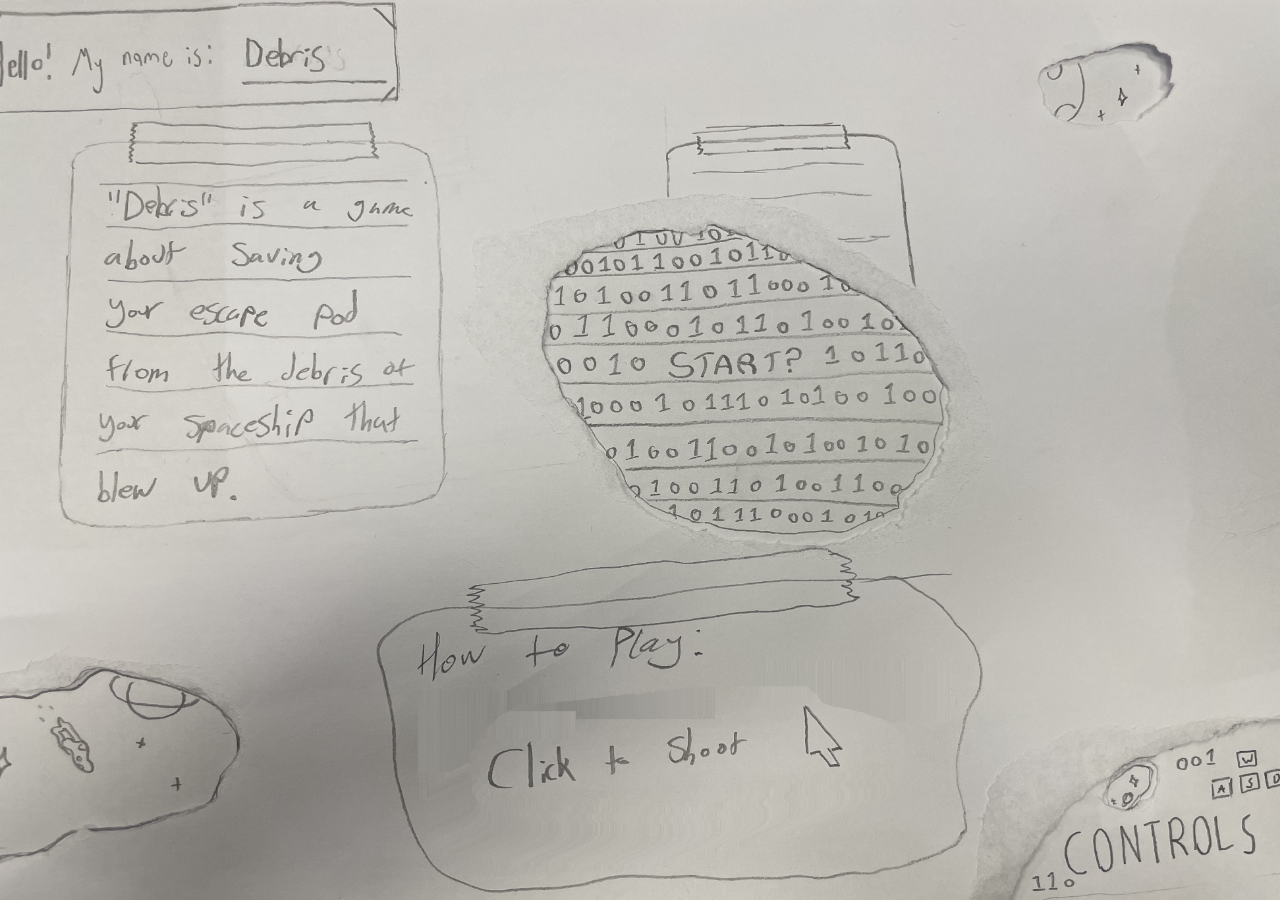
<file: index.html>
<head>
  <title>debris</title>
  <link rel="icon" type="image/x-icon" href="favicon.ico">
  <style>
      body {
        background-image: url('IMG_3598.jpeg');
        background-size: 100% 100%;
        background-position: center;
      }
      .start {
        position:absolute;
        left:30vw;
        top: 20vh;
        width: 50vw;
        height: 50vh;
        opacity:0;
      }
  
  </style>
</head>
<body>
  <button onclick="window.location.href='game.html';" class="start">PLAY</button>
</body>
</file>
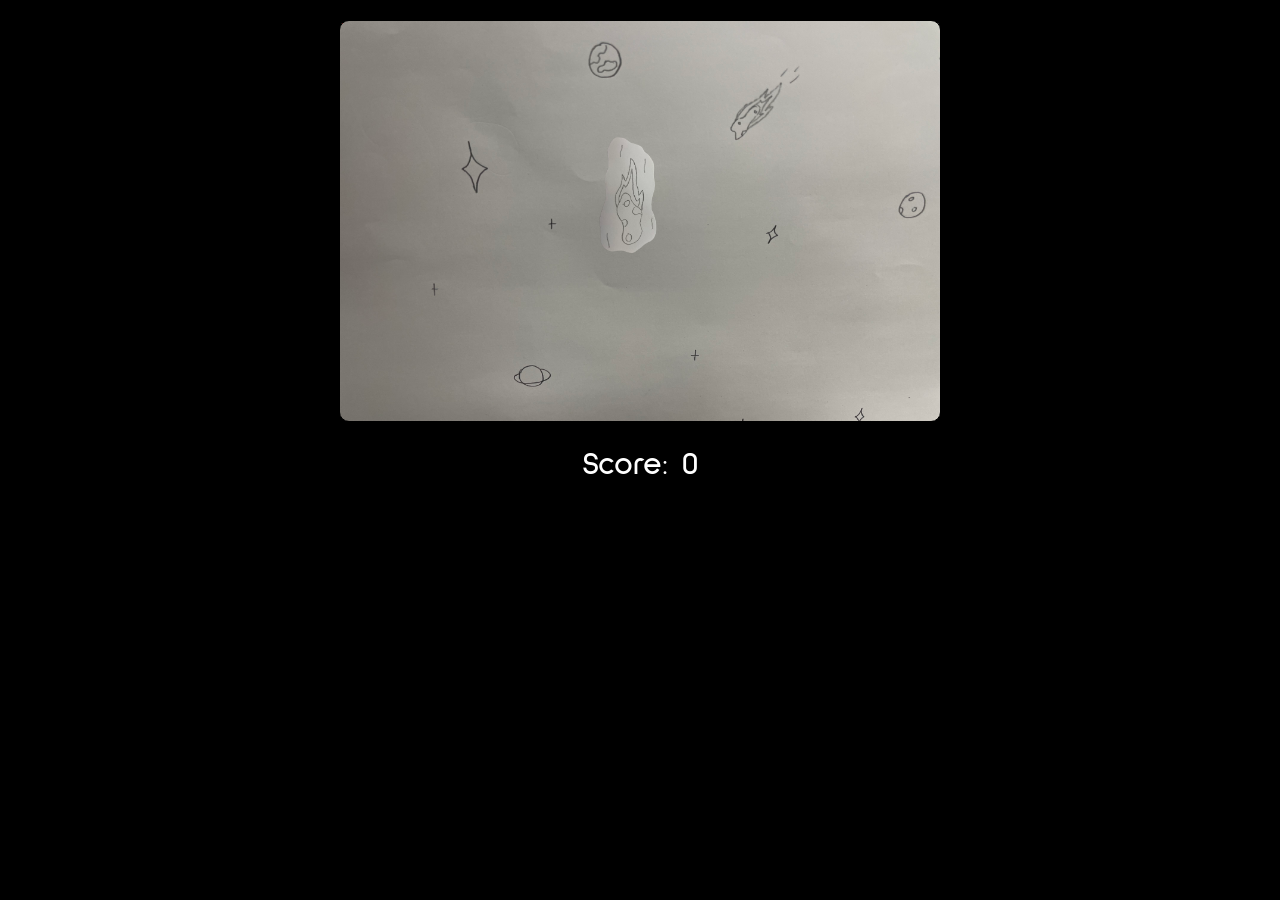
<file: game.html>
<!DOCTYPE html>
<html lang="en">

<head>
    <link rel="preconnect" href="https://fonts.googleapis.com">
    <link rel="preconnect" href="https://fonts.gstatic.com" crossorigin>
    <link href="https://fonts.googleapis.com/css2?family=Sulphur+Point:wght@300;400;700&display=swap" rel="stylesheet">
    <title>debris</title>
    <link rel="stylesheet" href="style.css">
    <link rel="icon" type="image/x-icon" href="favicon.ico">
    <style>
    .restart_div {
        text-align:center;

    }
    .scrore {
        font-family: "Sulphur Point", sans-serif;
    }        
    .restart {
    	background-color:#ffffff;
    	border:1px solid #0b0e07;
    	display:inline-block;
    	cursor:pointer;
    	color:#000000;
    	font-family:Impact;
    	font-size:18px;
    	padding:9px 23px;
    	text-decoration:none;
    }
    .restart:hover {
    	background-color:#fcfcfc;
    }
    .restart:active {
    	position:relative;
    	top:1px;
    }

    </style>
</head>
<body>

    <img class="asteroid1" id="asteroid1" src="IMG_3579-removebg-preview.png" alt="asteroid" width="10" height="10">
    <img class="asteroid2" id="asteroid2" src="satelite_drawn.png" alt="asteroid" width="10" height="10">
    <img class="asteroid3" id="asteroid3" src="column_drawn.png" alt="asteroid" width="10" height="10">
    <img class="hammer" id="hammer" src="IMG_3594-removebg-preview.png" alt="hammer" width="10" height="10">
    <canvas id="canvams" width="600" height="400">
        Your browser does not support the HTML canvas tag.
    </canvas>
    <h1 style="color: white; text-align:center; font-family:"Sulphur Point";" id="score" class="scrore">Score: 0</h1>
    <script src="script.js" defer></script>
</body>
</file>
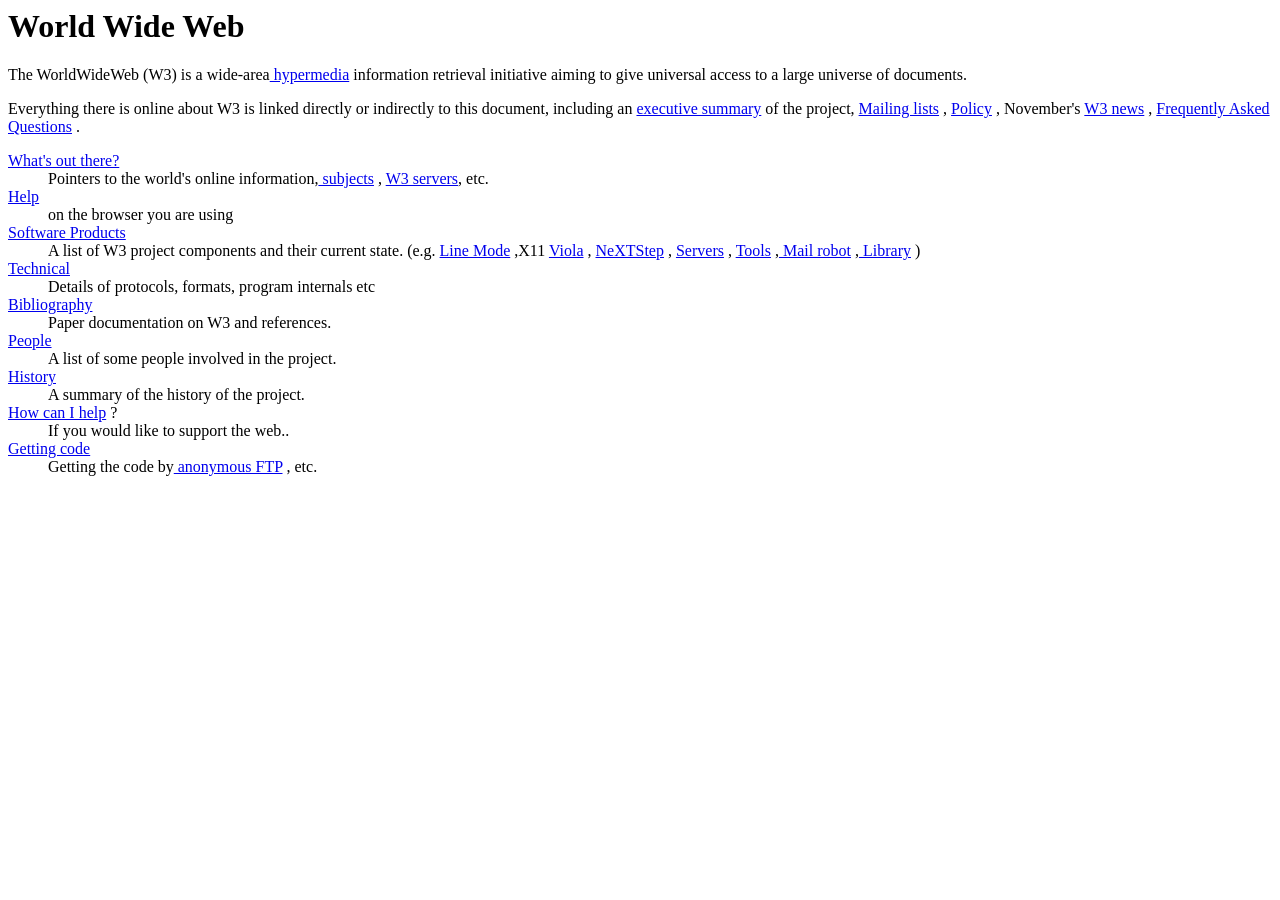
<file: The World Wide Web project.html>
<html><head>
<meta http-equiv="content-type" content="text/html; charset=windows-1252"></head><body><header>
<title>The World Wide Web project</title>
<nextid n="55">
</nextid></header>

<h1>World Wide Web</h1>The WorldWideWeb (W3) is a wide-area<a name="0" href="https://info.cern.ch/hypertext/WWW/WhatIs.html">
hypermedia</a> information retrieval
initiative aiming to give universal
access to a large universe of documents.<p>
Everything there is online about
W3 is linked directly or indirectly
to this document, including an <a name="24" href="https://info.cern.ch/hypertext/WWW/Summary.html">executive
summary</a> of the project, <a name="29" href="https://info.cern.ch/hypertext/WWW/Administration/Mailing/Overview.html">Mailing lists</a>
, <a name="30" href="https://info.cern.ch/hypertext/WWW/Policy.html">Policy</a> , November's  <a name="34" href="https://info.cern.ch/hypertext/WWW/News/9211.html">W3  news</a> ,
<a name="41" href="https://info.cern.ch/hypertext/WWW/FAQ/List.html">Frequently Asked Questions</a> .
</p><dl>
<dt><a name="44" href="https://info.cern.ch/hypertext/DataSources/Top.html">What's out there?</a>
</dt><dd> Pointers to the
world's online information,<a name="45" href="https://info.cern.ch/hypertext/DataSources/bySubject/Overview.html"> subjects</a>
, <a name="z54" href="https://info.cern.ch/hypertext/DataSources/WWW/Servers.html">W3 servers</a>, etc.
</dd><dt><a name="46" href="https://info.cern.ch/hypertext/WWW/Help.html">Help</a>
</dt><dd> on the browser you are using
</dd><dt><a name="13" href="https://info.cern.ch/hypertext/WWW/Status.html">Software Products</a>
</dt><dd> A list of W3 project
components and their current state.
(e.g. <a name="27" href="https://info.cern.ch/hypertext/WWW/LineMode/Browser.html">Line Mode</a> ,X11 <a name="35" href="https://info.cern.ch/hypertext/WWW/Status.html#35">Viola</a> ,  <a name="26" href="https://info.cern.ch/hypertext/WWW/NeXT/WorldWideWeb.html">NeXTStep</a>
, <a name="25" href="https://info.cern.ch/hypertext/WWW/Daemon/Overview.html">Servers</a> , <a name="51" href="https://info.cern.ch/hypertext/WWW/Tools/Overview.html">Tools</a> ,<a name="53" href="https://info.cern.ch/hypertext/WWW/MailRobot/Overview.html"> Mail robot</a> ,<a name="52" href="https://info.cern.ch/hypertext/WWW/Status.html#57">
Library</a> )
</dd><dt><a name="47" href="https://info.cern.ch/hypertext/WWW/Technical.html">Technical</a>
</dt><dd> Details of protocols, formats,
program internals etc
</dd><dt><a name="40" href="https://info.cern.ch/hypertext/WWW/Bibliography.html">Bibliography</a>
</dt><dd> Paper documentation
on  W3 and references.
</dd><dt><a name="14" href="https://info.cern.ch/hypertext/WWW/People.html">People</a>
</dt><dd> A list of some people involved
in the project.
</dd><dt><a name="15" href="https://info.cern.ch/hypertext/WWW/History.html">History</a>
</dt><dd> A summary of the history
of the project.
</dd><dt><a name="37" href="https://info.cern.ch/hypertext/WWW/Helping.html">How can I help</a> ?
</dt><dd> If you would like
to support the web..
</dd><dt><a name="48" href="https://info.cern.ch/hypertext/README.html">Getting code</a>
</dt><dd> Getting the code by<a name="49" href="https://info.cern.ch/hypertext/WWW/LineMode/Defaults/Distribution.html">
anonymous FTP</a> , etc.
</dd></dl>

</body></html>
</file>
<file: style.css>
canvas {
    border: 1px solid #000000;
    display: block;
    margin: 20px auto;
    background-image: url("background.jpeg");
    background-size: cover;
    border-radius: 10px;
}

canvas:active {
    animation: shake 0.5s;
    animation-iteration-count: infinite;
}

body {
    background-color: black;
}

.score {
    color:white;
    
}

.player {
    display: none;
}

.asteroid1 {
    display: none;
}
.asteroid2 {
    display: none;
}
.asteroid3 {
    display: none;
}
.hammer {
    display: none;
}

@keyframes shake {
  0% { transform: translate(1px, 1px) rotate(0deg); }
  10% { transform: translate(-1px, -2px) rotate(-1deg); }
  20% { transform: translate(-3px, 0px) rotate(1deg); }
  30% { transform: translate(3px, 2px) rotate(0deg); }
  40% { transform: translate(1px, -1px) rotate(1deg); }
  50% { transform: translate(-1px, 2px) rotate(-1deg); }
  60% { transform: translate(-3px, 1px) rotate(0deg); }
  70% { transform: translate(3px, 1px) rotate(-1deg); }
  80% { transform: translate(-1px, -1px) rotate(1deg); }
  90% { transform: translate(1px, 2px) rotate(0deg); }
  100% { transform: translate(1px, -2px) rotate(-1deg); }
}
</file>
